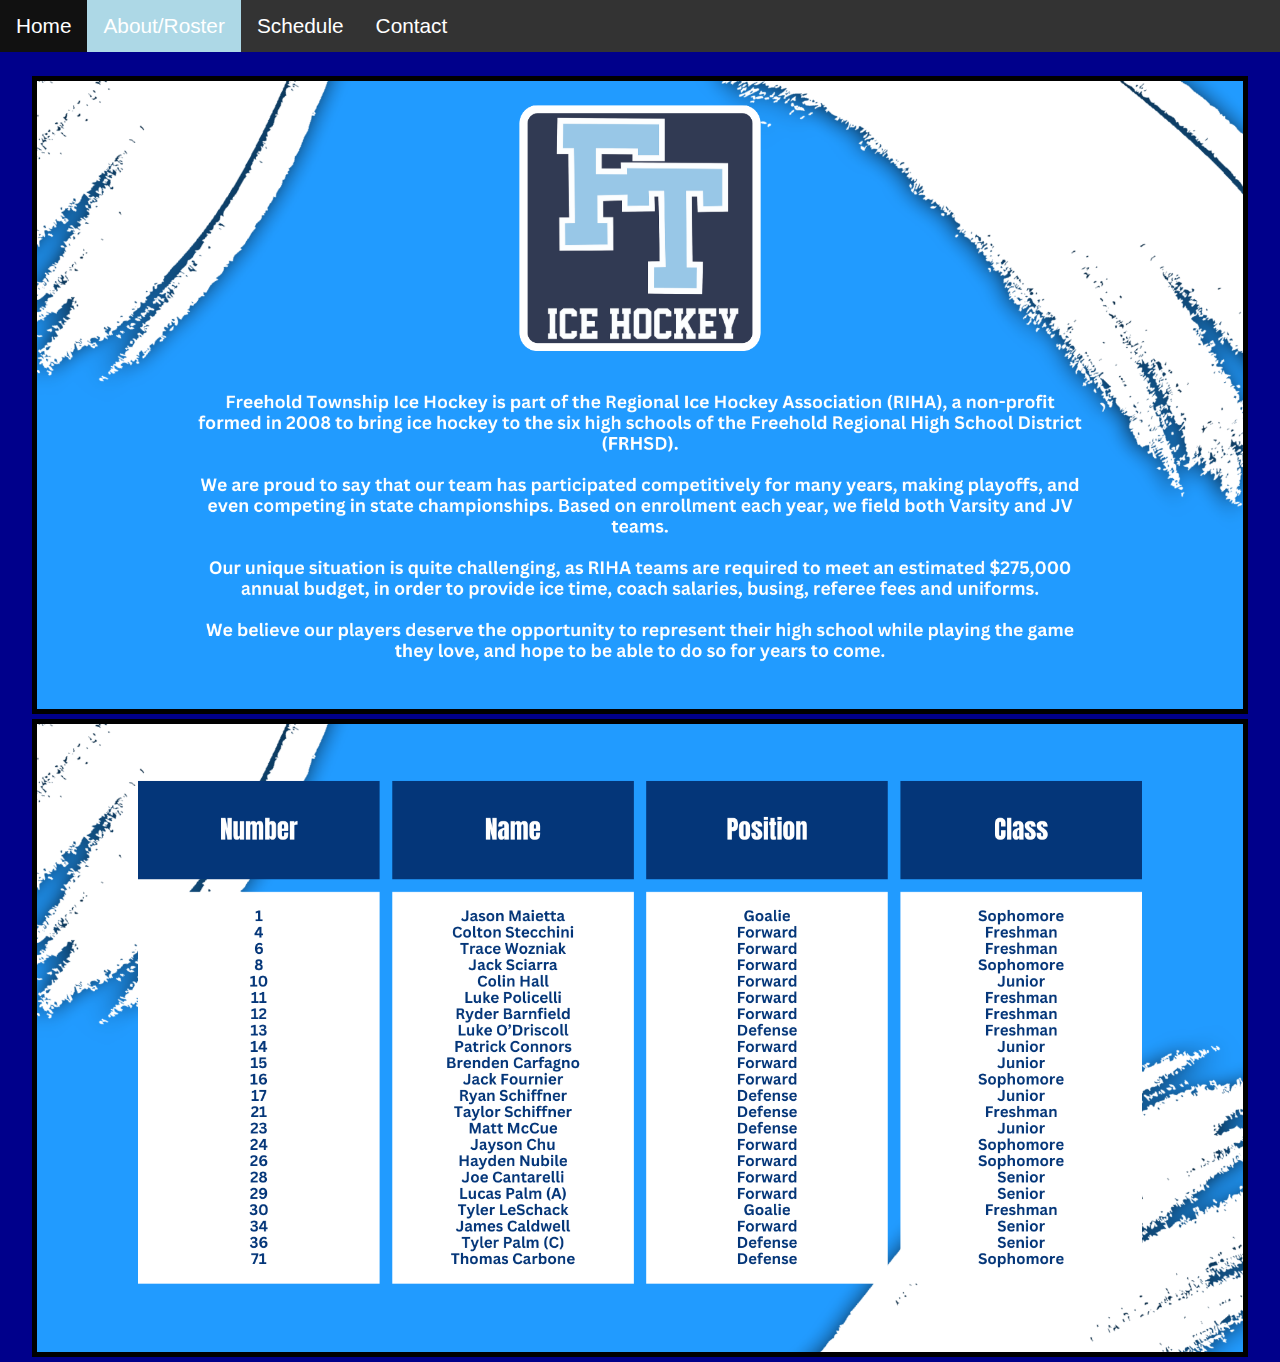
<file: home.html>
<!DOCTYPE html>
<html>
<head>
<style>
ul {
  list-style-type: none;
  margin: 0;
  padding: 0;
  overflow: hidden;
  background-color: #333;
}

li {
  float: left;
}

li a {
  display: block;
  color: white;
  text-align: center;
  padding: 14px 16px;
  text-decoration: none;
}

li a:hover {
  background-color: #111;
}
</style>
</head>
<body>

<ul>
  <li><a href="index.html">Home</a></li>
  <li><a class="active" href="home.html">About/Roster</a></li>
  <li><a href="schedule.html">Schedule</a></li>
  <li><a href="contact.html">Contact</a></li>
</ul>



<style>
* {
    -moz-box-sizing: border-box;
    -webkit-box-sizing: border-box;
    box-sizing: border-box;
  }
  
  html,
  body {
    height: 100%;
  }
  
  body {
    margin: 0;
    background: darkblue;
    font-size: 1.3em;
    color: #333;
    font-family: "Open Sans", sans-serif;
  }
  
  section {
    float: left;
    width: 100%;
    background: #fff;
    position: relative;
    box-shadow: 0 0 5px 0px #333;
  }
  
  /* the important styles */
  
  .arrow-wrap {
    position: absolute;
    z-index: 1;
    left: 50%;
    top: -5em;
    margin-left: -5em;
    background: #111;
    width: 10em;
    height: 10em;
    padding: 4em 2em;
    border-radius: 50%;
    font-size: 0.5em;
    display: block;
    box-shadow: 0px 0px 5px 0px #333;
  }
  
  .arrow {
    float: left;
    position: relative;
    width: 0px;
    height: 0px;
    border-style: solid;
    border-width: 3em 3em 0 3em;
    border-color: #ffffff transparent transparent transparent;
    -webkit-transform: rotate(360deg);
  }
  
  .arrow:after {
    content: "";
    position: absolute;
    top: -3.2em;
    left: -3em;
    width: 0px;
    height: 0px;
    border-style: solid;
    border-width: 3em 3em 0 3em;
    border-color: #111 transparent transparent transparent;
    -webkit-transform: rotate(360deg);
  }
  
  .hint {
    position: absolute;
    top: 0.6em;
    width: 100%;
    left: 0;
    font-size: 2em;
    font-style: italic;
    text-align: center;
    color: #fff;
    opacity: 0;
  }
  
  .arrow-wrap:hover .hint {
    opacity: 1;
  }
  
  @-webkit-keyframes arrows {
    0% {
      top: 0;
    }
    10% {
      top: 12%;
    }
    20% {
      top: 0;
    }
    30% {
      top: 12%;
    }
    40% {
      top: -12%;
    }
    50% {
      top: 12%;
    }
    60% {
      top: 0;
    }
    70% {
      top: 12%;
    }
    80% {
      top: -12%;
    }
    90% {
      top: 12%;
    }
    100% {
      top: 0;
    }
  }
  
  .arrow-wrap .arrow {
    -webkit-animation: arrows 2.8s 0.4s;
    -webkit-animation-delay: 3s;
  }
  
  /*  this is the unimportant CSS used just to layout the content  */
  
  header {
    float: left;
    width: 100%;
    padding: 2em 4em;
    color: #fff;
    height: calc(100% - 3em);
  }
  
  header h1 {
    margin: 0;
  }
  header h3 {
    margin: 0;
    color: black;
  }
  
  header a {
    color: black;
    opacity: 0.5;
    text-decoration: none;
  }
  
  header a:hover {
    color: #333;
    opacity: 1;
  }
  
  .content {
    float: left;
    width: 70%;
    margin: 0 15%;
    padding: 2em 0;
  }
  
  h1 {
    font-family: "Maven Pro", sans-serif;
    font-weight: 300;
    font-size: 2.4em;
  }
  
  h2,
  h3 {
    font-family: "Maven Pro", sans-serif;
    font-weight: 300;
    font-size: 1.5em;
    margin-top: 2em;
  }
  
  pre {
    background: #ededed;
    padding: 1em;
  }
  
  p {
    color: #555;
    font-size: 0.9em;
  }
  
  p a {
    color: #14b5d1;
    text-decoration: none;
  }
  .active{
    background-color:lightblue;
  }
  

body{
  text-align: center;
}

h1{
  color: white;
  font-size: 50px;
  font-family: 'Gill Sans', 'Gill Sans MT', Calibri, 'Trebuchet MS', sans-serif;
}
.good {
  border: 5px solid black;
}
</style>
<br>
<img src="about1.png" alt="Girl in a jacket" class="good" width="95%">
<img src="roster1.png" alt="Girl in a jacket" class="good" width="95%">




</body>
</html>
</file>
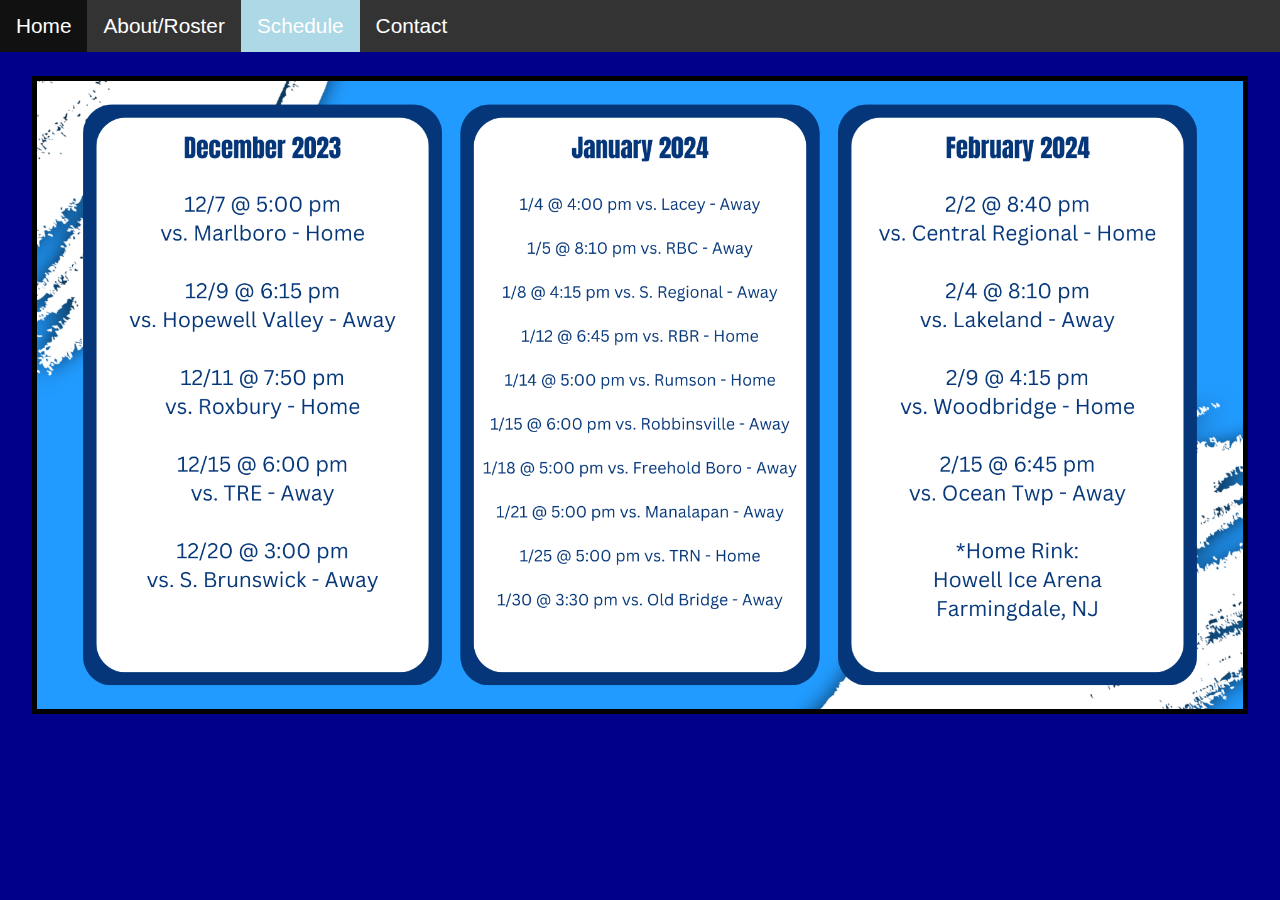
<file: schedule.html>
<!DOCTYPE html>
<html>
<head>
<style>
ul {
  list-style-type: none;
  margin: 0;
  padding: 0;
  overflow: hidden;
  background-color: #333;
}

li {
  float: left;
}

li a {
  display: block;
  color: white;
  text-align: center;
  padding: 14px 16px;
  text-decoration: none;
}

li a:hover {
  background-color: #111;
}
</style>
</head>
<body>

<ul>
  <li><a href="index.html">Home</a></li>
  <li><a href="home.html">About/Roster</a></li>
  <li><a class="active" href="schedule.html">Schedule</a></li>
  <li><a href="contact.html">Contact</a></li>
</ul>



<style>
* {
    -moz-box-sizing: border-box;
    -webkit-box-sizing: border-box;
    box-sizing: border-box;
  }
  
  html,
  body {
    height: 100%;
  }
  
  body {
    margin: 0;
    background: darkblue;
    font-size: 1.3em;
    color: #333;
    font-family: "Open Sans", sans-serif;
  }
  
  section {
    float: left;
    width: 100%;
    background: #fff;
    position: relative;
    box-shadow: 0 0 5px 0px #333;
  }
  
  /* the important styles */
  
  .arrow-wrap {
    position: absolute;
    z-index: 1;
    left: 50%;
    top: -5em;
    margin-left: -5em;
    background: #111;
    width: 10em;
    height: 10em;
    padding: 4em 2em;
    border-radius: 50%;
    font-size: 0.5em;
    display: block;
    box-shadow: 0px 0px 5px 0px #333;
  }
  
  .arrow {
    float: left;
    position: relative;
    width: 0px;
    height: 0px;
    border-style: solid;
    border-width: 3em 3em 0 3em;
    border-color: #ffffff transparent transparent transparent;
    -webkit-transform: rotate(360deg);
  }
  
  .arrow:after {
    content: "";
    position: absolute;
    top: -3.2em;
    left: -3em;
    width: 0px;
    height: 0px;
    border-style: solid;
    border-width: 3em 3em 0 3em;
    border-color: #111 transparent transparent transparent;
    -webkit-transform: rotate(360deg);
  }
  
  .hint {
    position: absolute;
    top: 0.6em;
    width: 100%;
    left: 0;
    font-size: 2em;
    font-style: italic;
    text-align: center;
    color: #fff;
    opacity: 0;
  }
  
  .arrow-wrap:hover .hint {
    opacity: 1;
  }
  
  @-webkit-keyframes arrows {
    0% {
      top: 0;
    }
    10% {
      top: 12%;
    }
    20% {
      top: 0;
    }
    30% {
      top: 12%;
    }
    40% {
      top: -12%;
    }
    50% {
      top: 12%;
    }
    60% {
      top: 0;
    }
    70% {
      top: 12%;
    }
    80% {
      top: -12%;
    }
    90% {
      top: 12%;
    }
    100% {
      top: 0;
    }
  }
  
  .arrow-wrap .arrow {
    -webkit-animation: arrows 2.8s 0.4s;
    -webkit-animation-delay: 3s;
  }
  
  /*  this is the unimportant CSS used just to layout the content  */
  
  header {
    float: left;
    width: 100%;
    padding: 2em 4em;
    color: #fff;
    height: calc(100% - 3em);
  }
  
  header h1 {
    margin: 0;
  }
  header h3 {
    margin: 0;
    color: black;
  }
  
  header a {
    color: black;
    opacity: 0.5;
    text-decoration: none;
  }
  
  header a:hover {
    color: #333;
    opacity: 1;
  }
  
  .content {
    float: left;
    width: 70%;
    margin: 0 15%;
    padding: 2em 0;
  }
  
  h1 {
    font-family: "Maven Pro", sans-serif;
    font-weight: 300;
    font-size: 2.4em;
  }
  
  h2,
  h3 {
    font-family: "Maven Pro", sans-serif;
    font-weight: 300;
    font-size: 1.5em;
    margin-top: 2em;
  }
  
  pre {
    background: #ededed;
    padding: 1em;
  }
  
  p {
    color: #555;
    font-size: 0.9em;
  }
  
  p a {
    color: #14b5d1;
    text-decoration: none;
  }
  .active{
    background-color:lightblue;
  }
  

body{
  text-align: center;
}

h1{
  color: white;
  font-size: 50px;
  font-family: 'Gill Sans', 'Gill Sans MT', Calibri, 'Trebuchet MS', sans-serif;
}
.good {
  border: 5px solid black;
}
</style>
<br>
<img src="sced2.png" alt="Girl in a jacket" class="good" width="95%">




</body>
</html>
</file>
